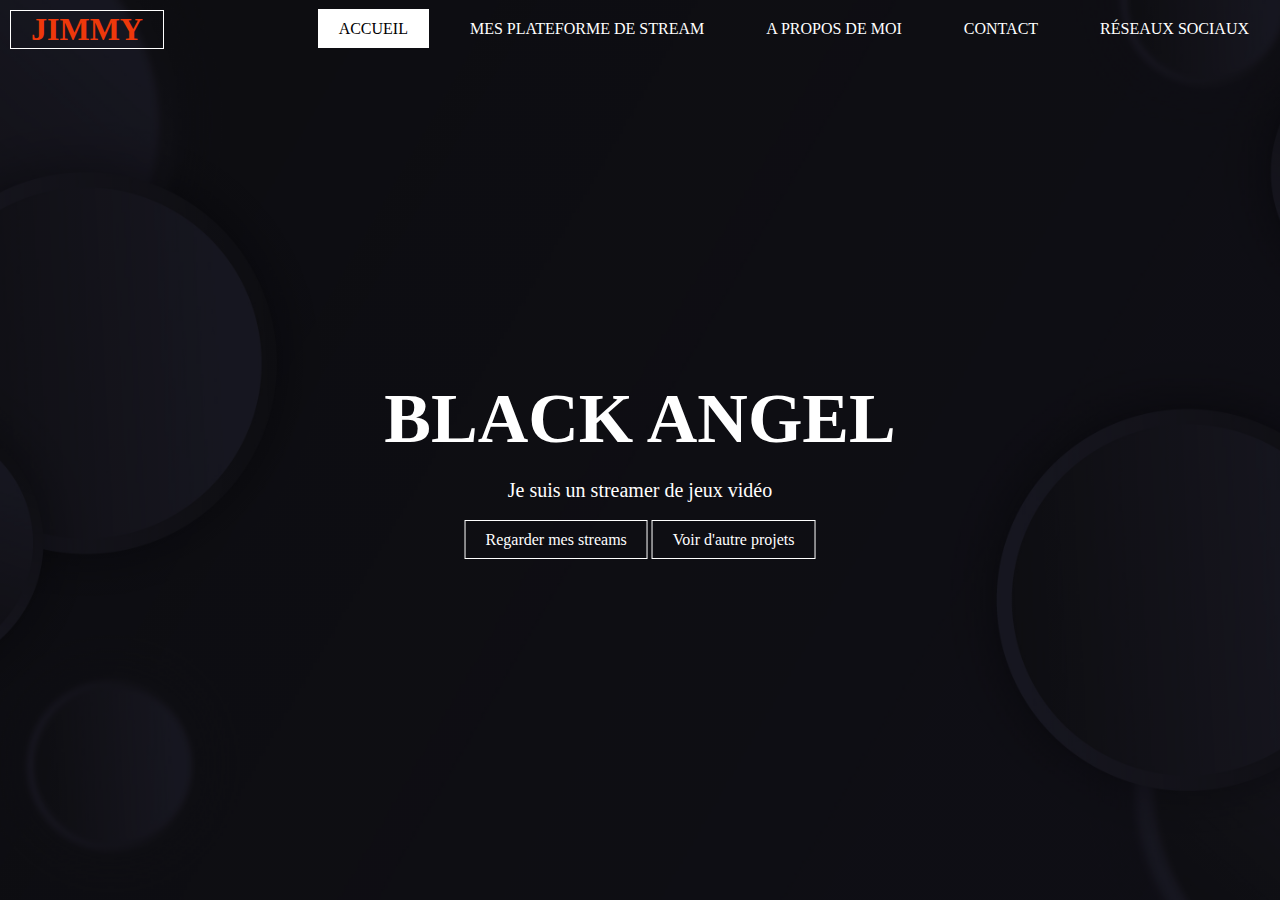
<file: index.html>
<!DOCTYPE html>
<html lang="en">
<head>
    <meta charset="UTF-8">
    <meta http-equiv="X-UA-Compatible" content="IE=edge">
    <meta name="viewport" content="width=device-width, initial-scale=1.0">
    <link rel="stylesheet" href="style.css">
    <title>Black Angel</title>
</head>
<body>
    <header>
        <div class="principale">
            <div class="logo">
                <a href="#"><span>Jimmy</span></a>
            </div>
            <ul>
                <li class="active">
                <a href="#">Accueil</a>
                </li>
                <li>
                    <a href="#">Mes plateforme de stream</a>
                </li>
                <li>
                    <a href="#">A propos de moi</a>
                </li>
                <li>
                    <a href="#">Contact</a>
                </li>
                <li>
                    <a href="#">Réseaux sociaux</a>
                </li>
            </ul>
        </div>
        <div class="titre">
            <h1>Black Angel</h1>
            <p>Je suis un streamer de jeux vidéo</p>
        </div>
        <div class="bouton">
            <a href="#" class="btn">Regarder mes streams</a>
            <a href="#" class="btn">Voir d'autre projets</a>
        </div>
    </header>
</body>
</html>
</file>
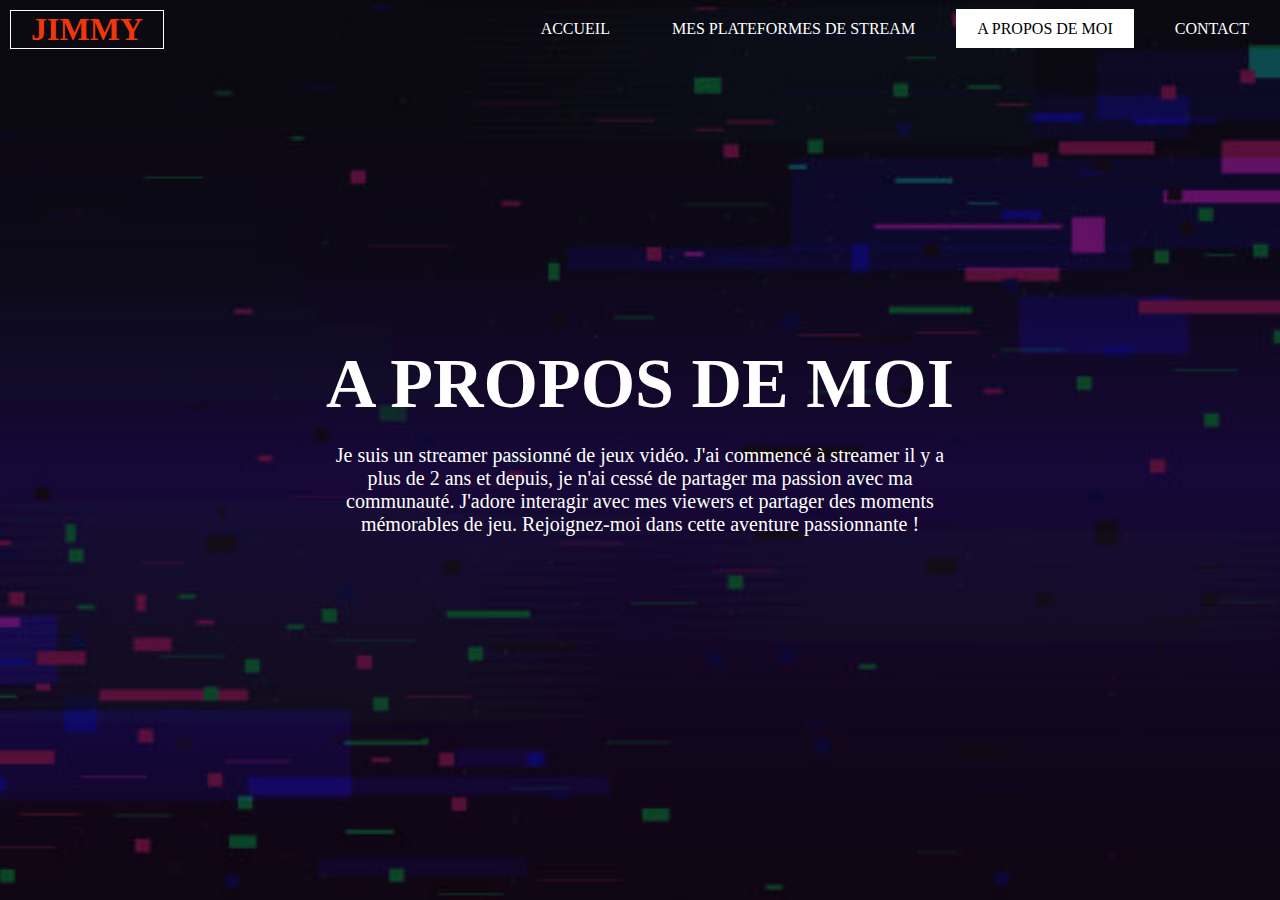
<file: about.html>
<!DOCTYPE html>
<html>
<head>
    <title>A propos de moi</title>
    <meta charset="UTF-8">
    <meta http-equiv="X-UA-Compatible" content="IE=edge">
    <meta name="viewport" content="width=device-width, initial-scale=1.0">
    <link rel="stylesheet" href="about_me_style.css">
</head>
<body>
<header>
    <div class="logo">
        <a href="index.html"><span>Jimmy</span></a>
    </div>
    <ul>
        <li>
            <a href="index.html">Accueil</a>
        </li>
        <li>
            <a href="stream.html">Mes plateformes de stream</a>
        </li>
        <li class="active">
            <a href="about_me.html">A propos de moi</a>
        </li>
        <li>
            <a href="contact.html">Contact</a>
        </li>
    </ul>
</header>
<div class="principale">
    <div class="titre">
        <h1>A propos de moi</h1>
        <p>Je suis un streamer passionné de jeux vidéo. J'ai commencé à streamer il y a plus de 2 ans et depuis, je n'ai cessé de partager ma passion avec ma communauté. J'adore interagir avec mes viewers et partager des moments mémorables de jeu. Rejoignez-moi dans cette aventure passionnante !</p>
    </div>
</div>
</body>
</html>
</file>
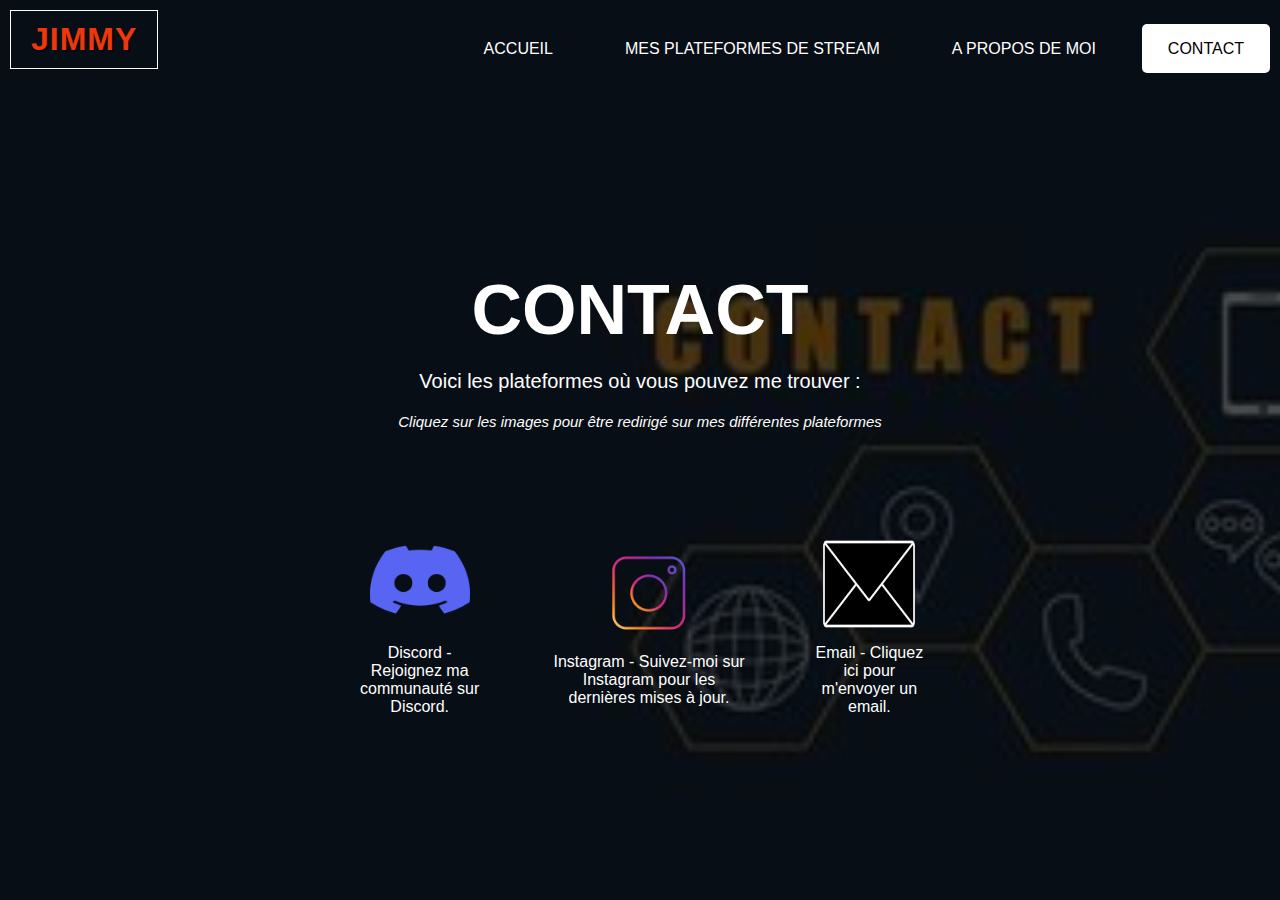
<file: contact.html>
<!DOCTYPE html>
<html>
<head>
    <title>Contact</title>
    <meta charset="UTF-8">
    <meta http-equiv="X-UA-Compatible" content="IE=edge">
    <meta name="viewport" content="width=device-width, initial-scale=1.0">
    <link rel="stylesheet" href="contact.css">
</head>
<body>
<header>
    <div class="logo">
        <a href="index.html"><span>Jimmy</span></a>
    </div>
    <ul>
        <li>
            <a href="index.html">Accueil</a>
        </li>
        <li>
            <a href="stream.html">Mes plateformes de stream</a>
        </li>
        <li>
            <a href="about.html">A propos de moi</a>
        </li>
        <li class="active">
            <a href="contact.html">Contact</a>
        </li>
    </ul>
</header>
<div class="principale">
    <div class="titre">
        <h1>Contact</h1>
        <p>Voici les plateformes où vous pouvez me trouver :</p>
        <p style="color: white; font-size: 15px;"><em>Cliquez sur les images pour être redirigé sur mes différentes plateformes</em></p>
    </div>
    <div class="bouton">
        <a href="https://discord.gg/AYjheTj7ZV" class="btn">
            <img src="./image/discord.jpg" alt="Logo Discord">
            <p class="description">Discord - Rejoignez ma communauté sur Discord.</p>
        </a>
        <a href="https://www.instagram.com/ramsamynaickjimmy/" class="btn">
            <img src="./image/instagram.jpg" alt="Logo Instagram">
            <p class="description">Instagram - Suivez-moi sur Instagram pour les dernières mises à jour.</p>
        </a>
        <a href="mailto:jimmyramsamynaick@gmail.com" class="btn">
            <img src="./image/mail.jpg" alt="Logo Mail">
            <p class="description">Email - Cliquez ici pour m'envoyer un email.</p>
        </a>
    </div>
</div>
</body>
</html>
</file>
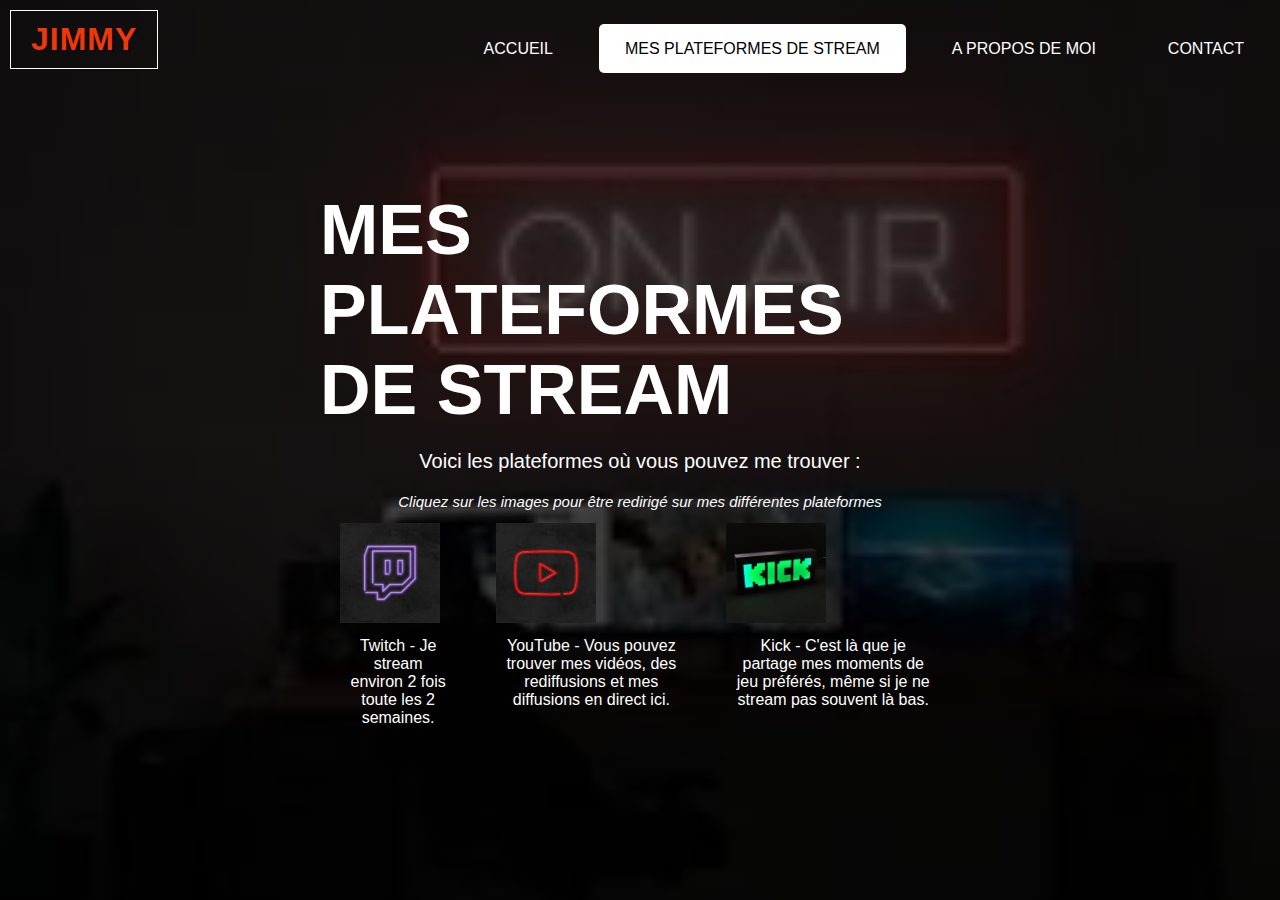
<file: stream.html>
<!DOCTYPE html>
<html>
<head>
    <title>Mes plateformes de stream</title>
    <meta charset="UTF-8">
    <meta http-equiv="X-UA-Compatible" content="IE=edge">
    <meta name="viewport" content="width=device-width, initial-scale=1.0">
    <link rel="stylesheet" href="stream_style.css">
</head>
<body>
<header>
    <div class="logo">
        <a href="index.php"><span>Jimmy</span></a>
    </div>
    <ul>
        <li>
            <a href="index.php">Accueil</a>
        </li>
        <li class="active">
            <a href="stream.html">Mes plateformes de stream</a>
        </li>
        <li>
            <a href="about.html">A propos de moi</a>
        </li>
        <li>
            <a href="contact.html">Contact</a>
        </li>
    </ul>
</header>
<div class="principale">
    <div class="titre">
        <h1>Mes plateformes de stream</h1>
        <p>Voici les plateformes où vous pouvez me trouver :</p>
        <p style="color: white; font-size: 15px;"><em>Cliquez sur les images pour être redirigé sur mes différentes plateformes</em></p>
    </div>
    <div class="bouton">
        <a href="https://www.twitch.tv/blackangel9708" class="btn">
            <img src="./image/twitch.jpg" alt="Logo Twitch">
            <p class="description">Twitch - Je stream environ 2 fois toute les 2 semaines.</p>
        </a>
        <a href="https://www.youtube.com/channel/UCRrr3BES1Kjagc5QCfysC6Q" class="btn">
            <img src="./image/youtube.jpg" alt="Logo YouTube">
            <p class="description">YouTube - Vous pouvez trouver mes vidéos, des rediffusions et mes diffusions en direct ici.</p>
        </a>
        <a href="https://kick.com/blackangel9708" class="btn">
            <img src="./image/kick.jpg" alt="Logo Kick">
            <p class="description">Kick - C'est là que je partage mes moments de jeu préférés, même si je ne stream pas souvent là bas.</p>
        </a>
    </div>
</div>
</body>
</html>
</file>
<file: style.css>
*{
    padding: 0;
    margin: 0;
    box-sizing: border-box;
    font-family: century;
}

header {
    background-image: linear-gradient(rgba(0, 0, 0, 0.6), rgba(0, 0, 0, 0.6)), url(./image/cercle.jpg);
    height: 100vh;
    background-size: cover;
    background-position: center;
}

.logo a {
    color: #fff;
    padding: 0px 20px;
    border: 1px solid #fff;
    position: absolute;
    top: 10px;
    left: 10px;
    text-transform: uppercase;
    text-decoration: none;
    font-size: 2rem;
    font-weight: 900;
    text-shadow: rgba(0, 0, 0, 0.7);
}

.logo span {
    color: rgb(238, 56, 11);
    font-weight: bold;
    font-size: 2rem;
}

ul {
    list-style: none;
    float: right;
    display: flex;
    margin-top: 20px;
}

ul li a {
    text-decoration: none;
    color: white;
    padding: 10px 20px;
    text-transform: uppercase;
    border: 1px solid transparent;
    margin: 10px;
    font-weight: 500;
    transition: 0.6s ease;
}

ul li a:hover {
    background: white;
    color: #000;
}

ul li.active a {
    background: white;
    color: #000;
}

.principale {
    max-width: 114rem;
    margin: auto;
}

.titre {
    position: absolute;
    top: 50%;
    left: 50%;
    transform: translate(-50%, -50%);
}

.titre h1 {
    color: white;
    font-size: 70px;
    text-transform: uppercase;
    margin-bottom: 20px;
}

.titre p {
    color: white;
    font-size: 20px;
    margin-bottom: 20px;
    text-align: center;
}

.bouton {
    position: absolute;
    top: 60%;
    left: 50%;
    transform: translate(-50%, -50%);
}

.bouton a {
    color: white;
    text-decoration: none;
    border: 1px solid white;
    padding: 10px 20px;
}

.btn {
    transition: 0.6s ease;
}

.btn:hover {
    background: white;
    color: #000;
}
</file>
<file: about_me_style.css>
*{
    padding: 0;
    margin: 0;
    box-sizing: border-box;
    font-family: century;
}

header {
    background-image: linear-gradient(rgba(0, 0, 0, 0.6), rgba(0, 0, 0, 0.6)), url(./image/background.jpg);
    height: 100vh;
    background-size: cover;
    background-position: center;
}

.logo a {
    color: #fff;
    padding: 0px 20px;
    border: 1px solid #fff;
    position: absolute;
    top: 10px;
    left: 10px;
    text-transform: uppercase;
    text-decoration: none;
    font-size: 2rem;
    font-weight: 900;
    text-shadow: rgba(0, 0, 0, 0.7);
}

.logo span {
    color: rgb(238, 56, 11);
    font-weight: bold;
    font-size: 2rem;
}

ul {
    list-style: none;
    float: right;
    display: flex;
    margin-top: 20px;
}

ul li a {
    text-decoration: none;
    color: white;
    padding: 10px 20px;
    text-transform: uppercase;
    border: 1px solid transparent;
    margin: 10px;
    font-weight: 500;
    transition: 0.6s ease;
}

ul li a:hover {
    background: white;
    color: #000;
}

ul li.active a {
    background: white;
    color: #000;
}

.principale {
    max-width: 114rem;
    margin: auto;
}

.titre {
    position: absolute;
    top: 50%;
    left: 50%;
    transform: translate(-50%, -50%);
    text-align: center;
}

.titre h1 {
    color: white;
    font-size: 70px;
    text-transform: uppercase;
    margin-bottom: 20px;
}

.titre p {
    color: white;
    font-size: 20px;
    margin-bottom: 20px;
    text-align: center;
}
</file>
<file: contact.css>
*{
    padding: 0;
    margin: 0;
    box-sizing: border-box;
    font-family: Arial, sans-serif;
}

header {
    background-image: linear-gradient(rgba(0, 0, 0, 0.7), rgba(0, 0, 0, 0.7)), url(./image/contact.jpg);
    height: 100vh;
    background-size: cover;
    background-position: center;
}

.logo a {
    color: #fff;
    padding: 10px 20px;
    border: 1px solid #fff;
    position: absolute;
    top: 10px;
    left: 10px;
    text-transform: uppercase;
    text-decoration: none;
    font-size: 2rem;
    font-weight: 900;
    text-shadow: 2px 2px rgba(0, 0, 0, 0.7);
    letter-spacing: 1px;
}

.logo span {
    color: rgb(238, 56, 11);
    font-weight: bold;
    font-size: 2rem;
}

ul {
    list-style: none;
    float: right;
    display: flex;
    margin-top: 40px;
}

ul li a {
    text-decoration: none;
    color: white;
    padding: 15px 25px;
    text-transform: uppercase;
    border: 1px solid transparent;
    margin: 10px;
    font-weight: 500;
    transition: 0.6s ease;
    border-radius: 5px;
}

ul li a:hover {
    background: white;
    color: #000;
}

ul li.active a {
    background: white;
    color: #000;
}

.principale {
    max-width: 114rem;
    margin: auto;
    text-align: center;
}

.titre {
    position: absolute;
    top: 40%;
    left: 50%;
    transform: translate(-50%, -50%);
}

.titre h1 {
    color: white;
    font-size: 70px;
    text-transform: uppercase;
    margin-bottom: 20px;
}

.titre p {
    color: white;
    font-size: 20px;
    margin-bottom: 20px;
    text-align: center;
}

.bouton {
    position: absolute;
    top: 70%;
    left: 50%;
    transform: translate(-50%, -50%);
}

.bouton img {
    width: 100px;
    height: 100px;
    transition: transform 0.6s ease
}

.bouton img:hover {
    transform: scale(1.1);
}

.bouton {
    display: flex;
    justify-content: space-around;
}

.bouton a {
    color: white;
    text-decoration: none;
    display: flex;
    flex-direction: column;
    align-items: center;
    justify-content: center;
    padding: 10px 20px;
}

.bouton a:hover {
    background: white;
    transition: 0.6s ease
}

.bouton a:hover .description{
    color: #000;
}

.description {
    color: white;
    text-align: center;
    padding: 10px;
}

.description:hover {
    color: #000;
}

.btn {
    transition: 0.6s ease;
}

.btn:hover {
    background: white;
    color: #000;
}
</file>
<file: stream_style.css>
*{
    padding: 0;
    margin: 0;
    box-sizing: border-box;
    font-family: Arial, sans-serif;
}

header {
    background-image: linear-gradient(rgba(0, 0, 0, 0.7), rgba(0, 0, 0, 0.7)), url(./image/shopping.jpg);
    height: 100vh;
    background-size: cover;
    background-position: center;
}

.logo a {
    color: #fff;
    padding: 10px 20px;
    border: 1px solid #fff;
    position: absolute;
    top: 10px;
    left: 10px;
    text-transform: uppercase;
    text-decoration: none;
    font-size: 2rem;
    font-weight: 900;
    text-shadow: 2px 2px rgba(0, 0, 0, 0.7);
    letter-spacing: 1px;
}

.logo span {
    color: rgb(238, 56, 11);
    font-weight: bold;
    font-size: 2rem;
}

ul {
    list-style: none;
    float: right;
    display: flex;
    margin-top: 40px;
}

ul li a {
    text-decoration: none;
    color: white;
    padding: 15px 25px;
    text-transform: uppercase;
    border: 1px solid transparent;
    margin: 10px;
    font-weight: 500;
    transition: 0.6s ease;
    border-radius: 5px;
}

ul li a:hover {
    background: white;
    color: #000;
}

ul li.active a {
    background: white;
    color: #000;
}

.principale {
    max-width: 114rem;
    margin: auto;
}

.titre {
    position: absolute;
    top: 40%;
    left: 50%;
    transform: translate(-50%, -50%);
}

.titre h1 {
    color: white;
    font-size: 70px;
    text-transform: uppercase;
    margin-bottom: 20px;
}

.titre p {
    color: white;
    font-size: 20px;
    margin-bottom: 20px;
    text-align: center;
}

.bouton {
    position: absolute;
    top: 70%;
    left: 50%;
    transform: translate(-50%, -50%);
}

.bouton img {
    width: 100px;
    height: 100px;
    transition: transform 0.6s ease
}

.bouton img:hover {
    transform: scale(1.1);
}

.bouton {
    display: flex;
    justify-content: space-around;
}

.bouton a {
    color: white;
    text-decoration: none;
    padding: 10px 20px;
}

.bouton a:hover {
    background: white;
    transition: 0.6s ease
}

.bouton a:hover .description{
    color: #000;
}

.description {
    color: white;
    text-align: center;
    padding: 10px;
}

.description:hover {
    color: #000;
}

.btn {
    transition: 0.6s ease;
}

.btn:hover {
    background: white;
    color: #000;
}
</file>
